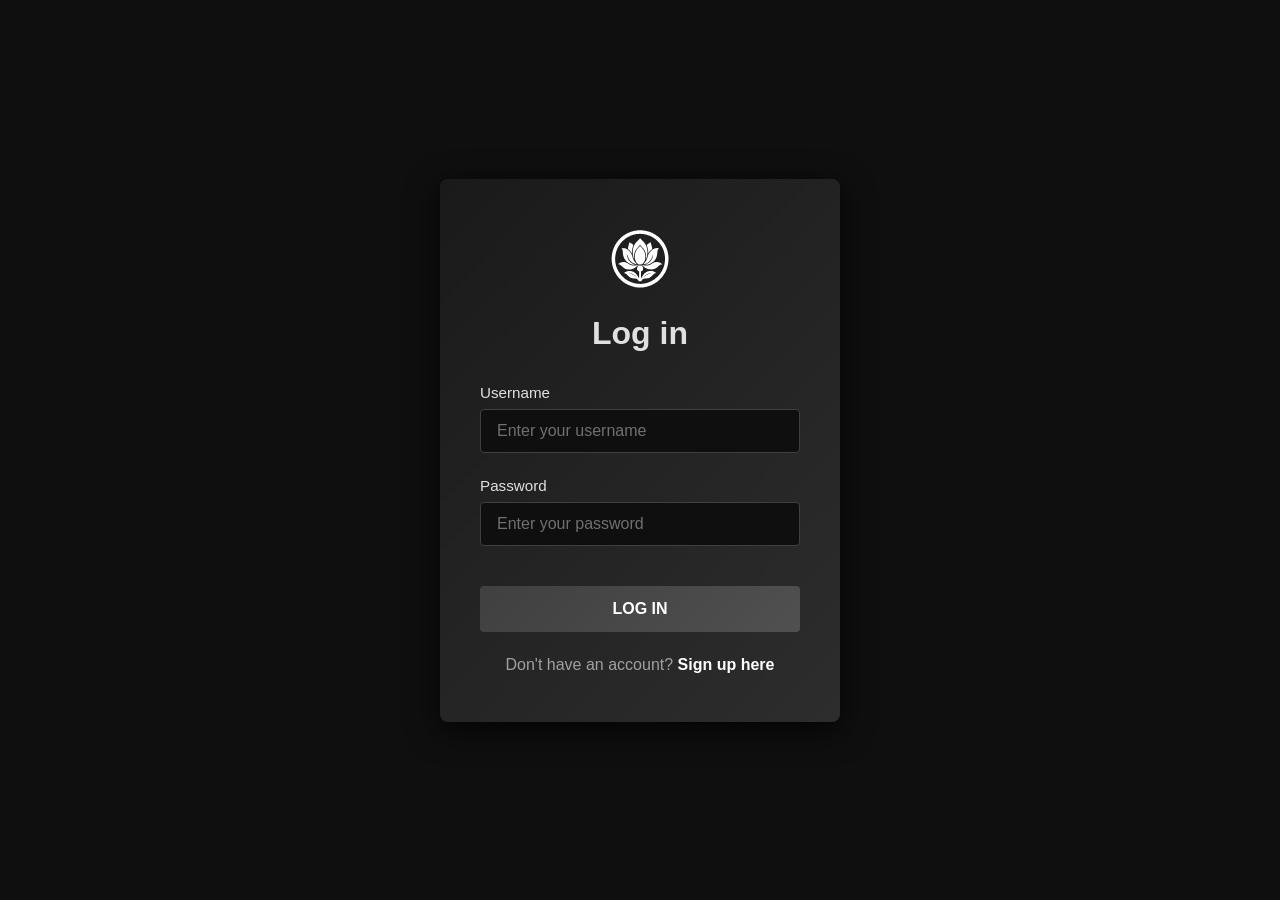
<file: index.html>
<!DOCTYPE html>
<html lang="en">
<head>
    <meta charset="UTF-8">
    <meta name="viewport" content="width=device-width, initial-scale=1.0">
    <title>MrkiSweeper</title>
    <link rel="stylesheet" href="css/style.css">
    <link rel="stylesheet" href="css/login.css">
</head>
<body>
    <div class="login-container">
        <div class="login-card">
            <img class="login-logo" src="photos/logo.svg" alt="Site Logo">
            <h1>Log in</h1>
            <form id="loginForm" class="login-form" method="POST" action="">
                <div class="form-group">
                    <label for="username">Username</label>
                    <input type="text" id="username" name="username" placeholder="Enter your username" required>
                </div>
                <div class="form-group">
                    <label for="password">Password</label>
                    <input type="password" id="password" name="password" placeholder="Enter your password" required>
                </div>
                <button type="submit" class="login-btn">LOG IN</button>
            </form>
            <div id="loginError" class="login-error" aria-live="polite"></div>
            <p class="signup-link">Don't have an account? <a href="signup.html">Sign up here</a></p>
        </div>
    </div>

    <script src="js/config.js"></script>
    <script src="js/login.js"></script>
</body>
</html>
</file>
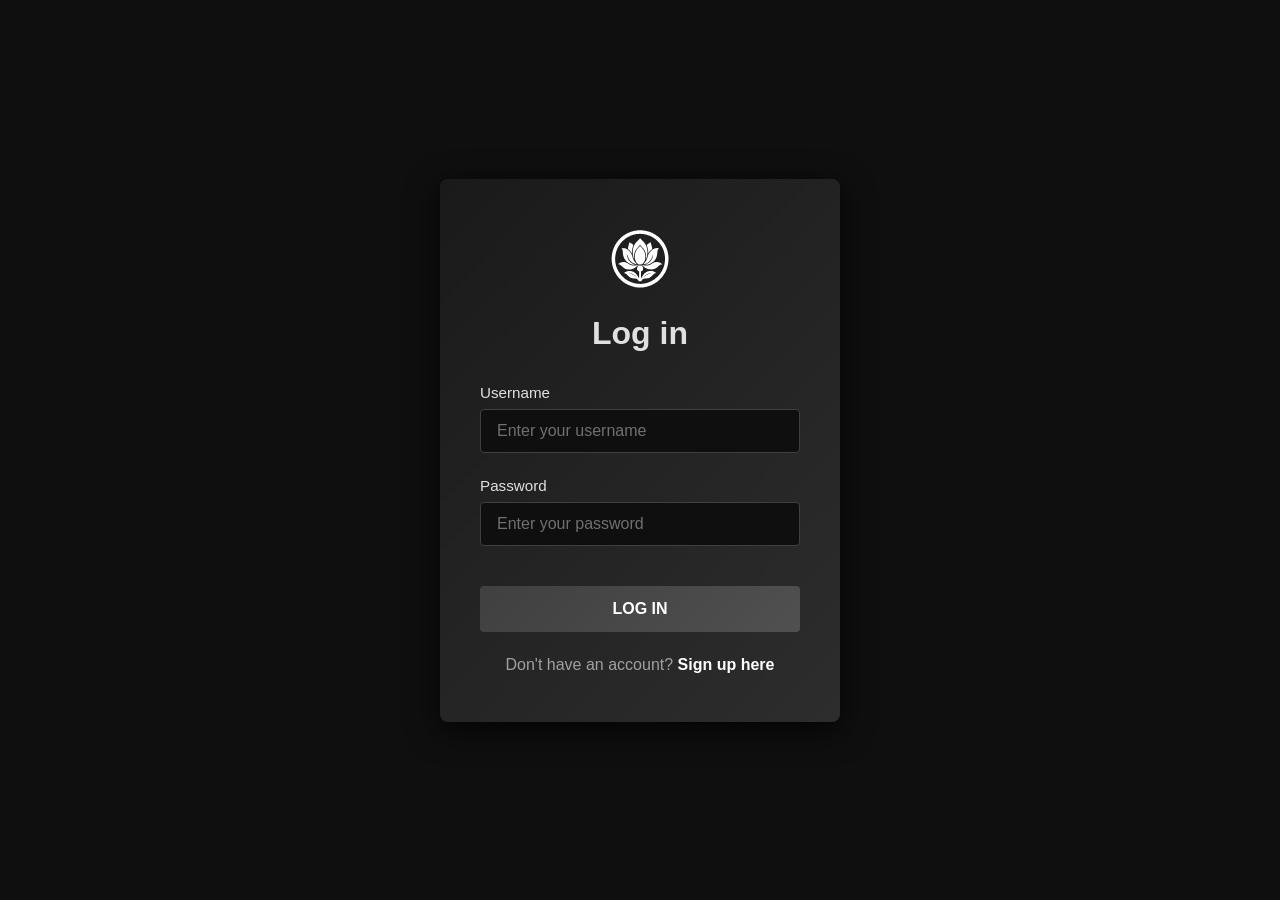
<file: mainpage.html>
<!DOCTYPE html>
<html lang="en">
    <head>
        <meta charset="UTF-8">
        <meta name="viewport" content="width=device-width, initial-scale=1.0">
        <title>MrkiSweeper</title>
        <link rel="stylesheet" href="css/style.css">
    </head>
    
    <body>
        <!-- Zgornje območje glave -->
        <header class="header">
            <div class="header-container">
                <img class="logo" src="photos/logo.svg" alt="Site Logo">
                <img id="headerProfilePic" class="profile-pic clickable" src="photos/default_pfp.png" alt="Profile Picture" onclick="window.location.href='profile.html'">
            </div>
        </header>

        <!-- Glavno vsebinsko okno, kjer se prikažejo razdelek lestvice ali igranja -->
        <main class="main-content">
            <div id="background-animation" class="background-animation"></div>
            <div class="content-wrapper">
                <div id="leaderboard-section" class="content-section leaderboard-section">
                    <div class="leaderboard-search-bar">
                        <div class="leaderboard-search">
                            <input id="playerSearchInput" type="text" placeholder="Enter username to search" />
                            <button id="playerSearchBtn" type="button">Search</button>
                        </div>
                    </div>

                    <div class="leaderboard-group global-leaderboard">
                        <h2>Global Leaderboard</h2>
                        <table class="leaderboard-table">
                            <thead>
                                <tr>
                                    <th>Rank</th>
                                    <th>Player</th>
                                    <th>Time (s)</th>
                                </tr>
                            </thead>
                            <tbody id="leaderboardBody">
                                <!--Dinamične vrstice vstavi JS-->
                            </tbody>
                        </table>
                    </div>

                    <div class="leaderboard-group player-scores">
                        <h2>Player Scores</h2>
                        <table class="leaderboard-table">
                            <thead>
                                <tr>
                                    <th>#</th>
                                    <th>Player</th>
                                    <th>Time (s)</th>
                                </tr>
                            </thead>
                            <tbody id="searchResultsBody">
                                <tr><td colspan="3">Your scores will appear here by default.</td></tr>
                            </tbody>
                        </table>
                    </div>
                </div>
                <div id="play-section" class="content-section play-section">
                    <h2>Ready to Play?</h2>
                    <button class="play-btn" onclick="window.location.href='minesweeper.html'">PLAY</button>
                </div>
            </div>
        </main>
        
        <script src="js/config.js"></script>
        <script src="js/auth.js"></script>
        <script src="js/main.js"></script>
    </body>
</html>
</file>
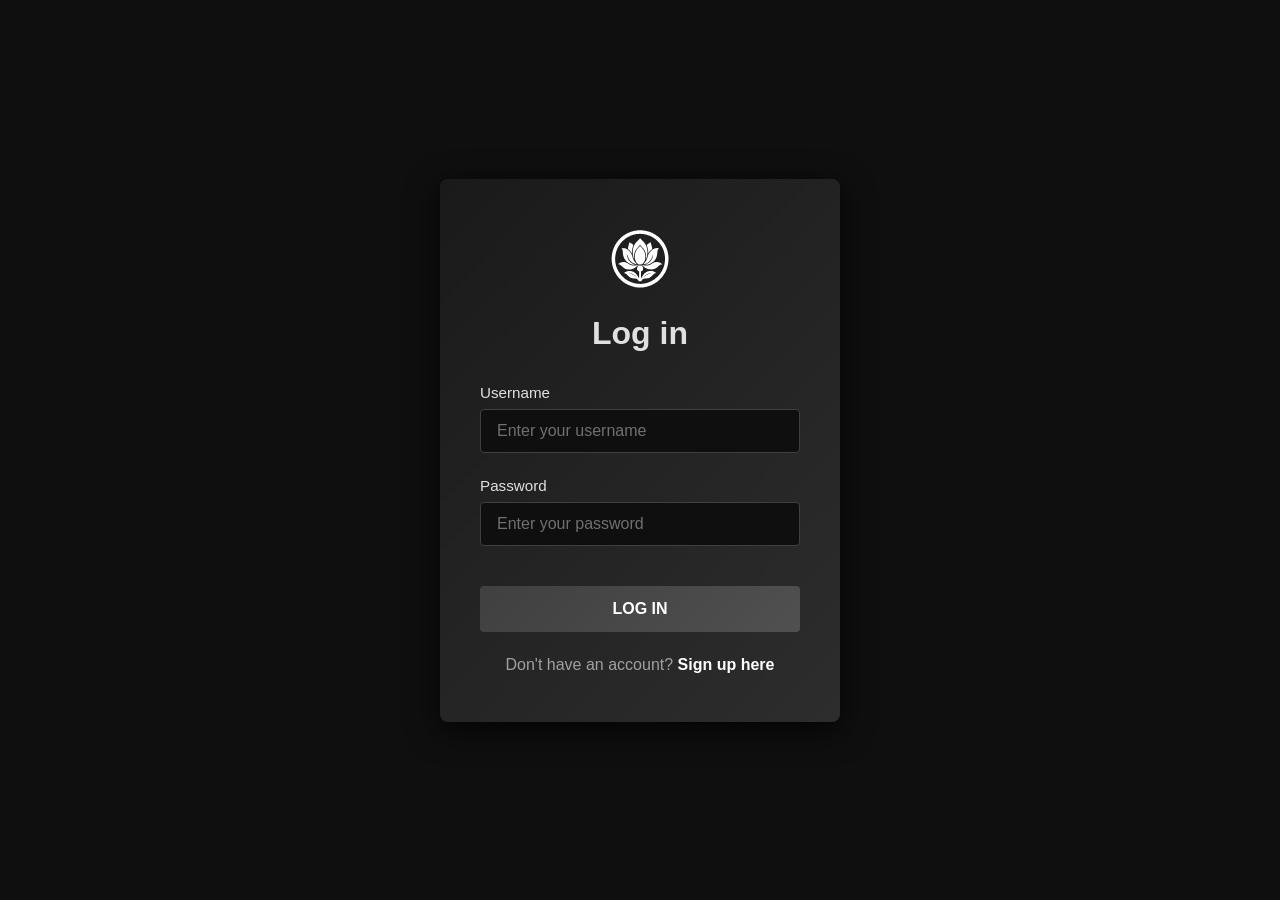
<file: minesweeper.html>
<!DOCTYPE html>
<html lang="en">
<head>
    <meta charset="UTF-8">
    <meta name="viewport" content="width=device-width, initial-scale=1.0">
    <title>MrkiSweeper</title>
    <link rel="stylesheet" href="css/style.css">
    <link rel="stylesheet" href="css/minesweeper.css">
    <script src="js/config.js"></script>
    <script src="js/auth.js"></script>
    <script src="js/minesweeper.js"></script>
</head>
<body>
    <!-- Igralno območje in timer -->
    <div id="game-container" class="game-container">
        <h1>Minesweeper</h1>
        <div class="timer">Time: <span id="timer">000</span>s</div>
        <div id="minesweeper-board" class="minesweeper-board"></div>
    </div>

    <!--Sporočilo o zmagi/porazu -->
    <div id="endgame-modal" class="endgame-modal hidden">
        <div class="endgame-content">
            <h2 id="endgame-title">Game Result</h2>
            <p id="endgame-message">Outcome message</p>
            <div class="endgame-actions">
                <button id="quit-save-btn" type="button">Quit and Save Score</button>
                <button id="retry-save-btn" type="button">Try Again and Save Score</button>
            </div>
        </div>
    </div>
</body>
</html>
</file>
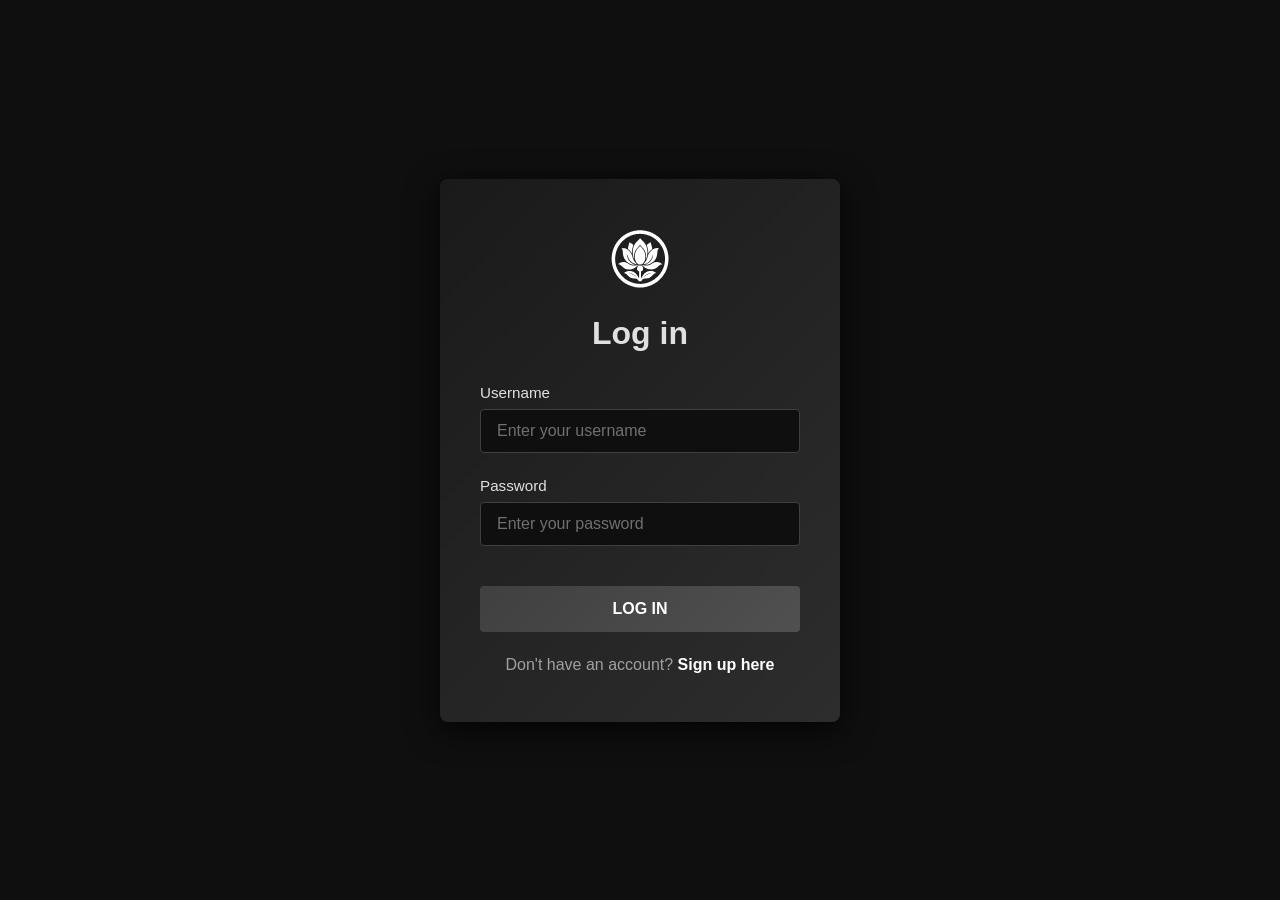
<file: profile.html>
<!DOCTYPE html>
<html lang="en">
    <head>
        <meta charset="UTF-8">
        <meta name="viewport" content="width=device-width, initial-scale=1.0">
        <title>MrkiSweeper - Profile</title>
        <link rel="stylesheet" href="css/style.css">
        <link rel="stylesheet" href="css/profile.css">
    </head>
    
    <body>
        <!-- Glava -->
        <header class="header">
            <div class="header-container">
                <img class="logo clickable" src="photos/logo.svg" alt="Site Logo" onclick="window.location.href='mainpage.html'">
                <img id="headerProfilePic" class="profile-pic clickable" src="photos/default_pfp.png" alt="Profile Picture" onclick="window.location.href='profile.html'">
            </div>
        </header>

        <!-- Glavno okno -->
        <main class="main-content profile-main-content">
            <div id="profile-section" class="content-section profile-content-section">
                <div class="profile-card profile-card-full">
                    <div class="profile-layout">
                        <div class="profile-picture-section">
                            <img class="profile-avatar-rect" id="profileAvatar" src="photos/default_pfp.png" alt="Profile Picture">
                            <button class="avatar-upload-btn edit-account-btn" id="editAccountBtn" type="button">Change Account Info</button>
                            <input type="file" id="avatarUpload" accept="image/*" class="hidden-input">
                        </div>
                        <div class="profile-info-section">
                            <h3 id="profileUsername">Username</h3>
                            <input id="profileUsernameInput" class="profile-input hidden-input" type="text" placeholder="Username">
                            <div class="profile-details">
                                <div class="profile-field">
                                    <label>Email</label>
                                    <div class="profile-field-value">
                                        <span id="profileEmail">-</span>
                                        <input id="profileEmailInput" class="profile-input hidden-input" type="email" placeholder="Email">
                                    </div>
                                </div>
                                <div class="profile-field">
                                    <label>Date of Birth</label>
                                    <span id="profileDob">-</span>
                                </div>
                                <div class="profile-field">
                                    <label>Password</label>
                                    <div class="profile-field-value">
                                        <span id="profilePasswordMask">********</span>
                                        <input id="profilePasswordInput" class="profile-input hidden-input" type="password" placeholder="New password">
                                    </div>
                                </div>
                            </div>
                        </div>
                    </div>
                    <div class="profile-actions">
                        <button class="play-btn" onclick="clearCurrentUser(); window.location.href='index.html'">LOG OUT</button>
                    </div>
                </div>
            </div>
        </main>

        <script src="js/config.js"></script>
        <script src="js/auth.js"></script>
        <script src="js/profile.js"></script>
    </body>
</html>
</file>
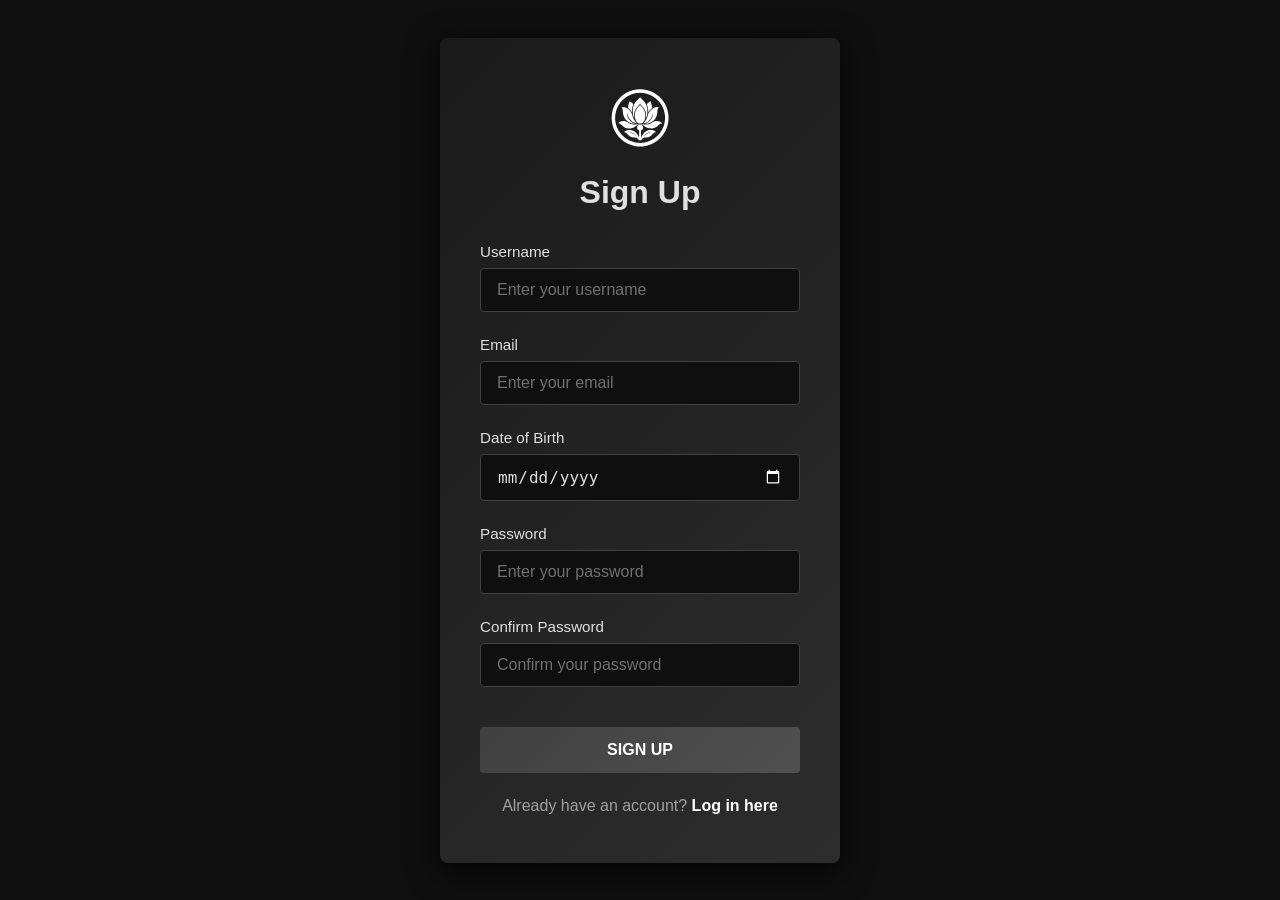
<file: signup.html>
<!DOCTYPE html>
<html lang="en">
<head>
    <meta charset="UTF-8">
    <meta name="viewport" content="width=device-width, initial-scale=1.0">
    <title>MrkiSweeper</title>
    <link rel="stylesheet" href="css/style.css">
    <link rel="stylesheet" href="css/signup.css">
</head>
<body>
    <div class="signup-container">
        <div class="signup-card">
            <img class="signup-logo" src="photos/logo.svg" alt="Site Logo">
            <h1>Sign Up</h1>
            <form id="signupForm" class="signup-form" method="POST" action="">
                <div class="form-group">
                    <label for="username">Username</label>
                    <input type="text" id="username" name="username" placeholder="Enter your username" required>
                </div>
                <div class="form-group">
                    <label for="email">Email</label>
                    <input type="email" id="email" name="email" placeholder="Enter your email" required>
                </div>
                <div class="form-group">
                    <label for="dob">Date of Birth</label>
                    <input type="date" id="dob" name="dob" required>
                </div>
                <div class="form-group">
                    <label for="password">Password</label>
                    <input type="password" id="password" name="password" placeholder="Enter your password" required>
                </div>
                <div class="form-group">
                    <label for="confirm-password">Confirm Password</label>
                    <input type="password" id="confirm-password" name="confirm-password" placeholder="Confirm your password" required>
                </div>
                <button type="submit" class="signup-btn">SIGN UP</button>
            </form>
            <div id="signupError" class="signup-error" aria-live="polite"></div>
            <p class="login-link">Already have an account? <a href="index.html">Log in here</a></p>
        </div>
    </div>
</body>
<script src="js/config.js"></script>
<script src="js/signup.js"></script>
</html>
</file>
<file: css/style.css>
* {
    margin: 0;
    padding: 0;
    box-sizing: border-box;
}

html {
    font-size: 16px;
}

html, body {
    height: 100%;
    margin: 0;
    padding: 0;
    overflow: hidden;
}

body {
    font-family: -apple-system, BlinkMacSystemFont, 'Segoe UI', Roboto, Oxygen, Ubuntu, Cantarell, sans-serif;
    background-color: #0f0f0f;
    color: #e0e0e0;
}

/* Stil zgornje lepljive glave */
.header {
    height: 5rem;
    background: linear-gradient(135deg, #1a1a1a 0%, #2d2d2d 100%);
    box-shadow: 0 2px 10px rgba(0, 0, 0, 0.5);
    position: sticky;
    top: 0;
    z-index: 100;
    transition: height 0.3s ease;
}

.header-container {
    max-width: 1200px;
    margin: 0 auto;
    padding: 0 1.5rem;
    height: 100%;
    display: flex;
    align-items: center;
    justify-content: flex-start;
    gap: 3rem;
}

.header-left {
    display: none;
}

.logo {
    height: 4.5rem;
    width: auto;
    cursor: pointer;
    transition: opacity 0.3s ease;
    margin-left: -1.5rem;
    font-size: 0;
    filter: brightness(0) invert(1);
}

.logo:hover {
    opacity: 0.8;
}

.navbar {
    flex: 1;
    display: flex;
    justify-content: center;
}

.navbar ul {
    display: flex;
    list-style: none;
    gap: 2rem;
}

.profile-pic {
    width: 2.75rem;
    height: 2.75rem;
    border-radius: 50%;
    object-fit: cover;
    border: 2px solid white;
    cursor: pointer;
    transition: transform 0.3s ease;
    margin-left: auto;
    flex-shrink: 0;
}

.profile-pic:hover {
    transform: scale(1.1);
}

.clickable {
    cursor: pointer;
}

.header-right {
    display: none;
}

.logo-area {
    display: none;
}

.logo-area img {
    display: none;
}

.navbar a {
    color: white;
    text-decoration: none;
    font-size: 1rem;
    padding: 0.5rem 1rem;
    border-radius: 4px;
    transition: background-color 0.3s ease;
}

.navbar a:hover {
    background-color: rgba(255, 255, 255, 0.2);
}

.navbar-account ul {
    display: flex;
    list-style: none;
    gap: 2rem;
}

.navbar-account a {
    color: white;
    text-decoration: none;
    font-size: 1rem;
    padding: 0.5rem 1rem;
    border-radius: 4px;
    transition: background-color 0.3s ease;
}

.navbar-account a:hover {
    background-color: rgba(255, 255, 255, 0.2);
}

.sidebar {
    display: none;
}

.sidebar-nav {
    width: 100%;
    display: flex;
    flex-direction: column;
    align-items: center;
}

.sidebar ul {
    display: flex;
    flex-direction: column;
    list-style: none;
    gap: 3rem;
    padding: 0;
    margin: 0;
}

.sidebar a {
    color: white;
    text-decoration: none;
    font-size: 1rem;
    padding: 1rem 1.5rem;
    border-radius: 4px;
    transition: background-color 0.3s ease;
    display: block;
}

.sidebar a:hover {
    background-color: rgba(255, 255, 255, 0.2);
}

@media (max-width: 768px) {
    .header {
        height: 4rem;
    }

    .navbar ul {
        gap: 1rem;
    }

    .navbar a {
        font-size: 0.875rem;
        padding: 0.4rem 0.8rem;
    }

    .sidebar {
        display: flex;
    }
}

/* Glavno območje */
.main-content {
    margin-top: 5rem;
    padding: 0;
    height: calc(100vh - 5rem);
    background-color: #0f0f0f;
    color: #e0e0e0;
    display: flex;
    align-items: center;
    justify-content: center;
    overflow: hidden;
    position: relative;
}

.background-animation {
    position: fixed;
    top: 5rem;
    left: 0;
    right: 0;
    bottom: 0;
    width: 100%;
    height: auto;
    pointer-events: none;
    opacity: 0.35;
    filter: blur(2px);
    z-index: 1;
    background: rgba(15, 15, 15, 0.4);
}

.content-section {
    max-width: 800px;
    width: 100%;
    max-height: 100%;
    overflow-y: auto;
    position: relative;
    z-index: 2;
}

.content-wrapper {
    display: flex;
    flex-direction: column;
    align-items: center;
    justify-content: flex-start;
    gap: 0;
    max-width: 1200px;
    width: 95%;
    max-height: 92vh;
    overflow-y: auto;
    position: relative;
    z-index: 2;
    padding: 0;
    margin-top: -12rem;
}

.play-section {
    text-align: center;
    width: 100%;
    display: flex;
    flex-direction: column;
    align-items: center;
    margin-top: 2rem;
}

.leaderboard-section {
    width: 100%;
    display: grid;
    grid-template-columns: repeat(2, minmax(0, 1fr));
    grid-template-rows: auto 1fr;
    grid-template-areas:
        "search search"
        "global player";
    gap: 2rem;
    align-items: start;
}

.leaderboard-search-bar {
    grid-area: search;
}

.leaderboard-group {
    width: 100%;
    min-width: 0;
}

.global-leaderboard {
    grid-area: global;
}

.player-scores {
    grid-area: player;
}

.content-section h2 {
    color: #e0e0e0;
    margin-bottom: 0.5rem;
    text-align: center;
    font-size: 1.25rem;
}

/* Tabela lestvice */
.leaderboard-table {
    width: 100%;
    max-width: none;
    border-collapse: collapse;
    background-color: #1a1a1a;
    border-radius: 8px;
    overflow: hidden;
    box-shadow: 0 4px 20px rgba(0, 0, 0, 0.5);
    margin: 0 auto;
}

.leaderboard-table th,
.leaderboard-table td {
    padding: 0.25rem 0.5rem;
    text-align: left;
    border-bottom: 1px solid #404040;
    font-size: 0.9rem;
}

.leaderboard-table th {
    background-color: #2d2d2d;
    color: #e0e0e0;
    font-weight: 600;
}

.leaderboard-table td {
    color: #e0e0e0;
}

.leaderboard-table tr:hover {
    background-color: #2a2a2a;
}

.leaderboard-group {
    margin-bottom: 2rem;
}

.leaderboard-search {
    display: flex;
    gap: 0.5rem;
    flex-wrap: wrap;
    justify-content: center;
    margin-bottom: 1rem;
}

.leaderboard-search input {
    flex: 1 1 240px;
    min-width: 200px;
    padding: 0.65rem 0.75rem;
    border: 1px solid #404040;
    border-radius: 8px;
    background: #121212;
    color: #e0e0e0;
}

.leaderboard-search button {
    padding: 0.65rem 1rem;
    border: none;
    border-radius: 8px;
    background: #4a90e2;
    color: white;
    cursor: pointer;
    transition: background 0.2s ease;
}

.leaderboard-search button:hover {
    background: #3b76c1;
}

.current-user-highlight {
    background: rgba(88, 181, 255, 0.12);
}

/* Gumb za igranje */
.play-btn {
    display: inline-block;
    padding: 0.75rem 2rem;
    background: linear-gradient(135deg, #404040 0%, #505050 100%);
    color: white;
    border: none;
    border-radius: 8px;
    font-size: 1rem;
    font-weight: 600;
    cursor: pointer;
    transition: background 0.3s ease, transform 0.2s ease;
    box-shadow: 0 4px 20px rgba(0, 0, 0, 0.5);
}

.play-btn:hover {
    background: linear-gradient(135deg, #505050 0%, #606060 100%);
    transform: translateY(-2px);
}

.play-btn:active {
    transform: translateY(0);
}

/* Prilagoditve za odzivnost */
@media (max-width: 768px) {
    .header {
        height: 4rem;
    }

    .navbar ul {
        gap: 1rem;
    }

    .navbar a {
        font-size: 0.875rem;
        padding: 0.4rem 0.8rem;
    }

    .sidebar {
        display: flex;
    }

    .main-content {
        margin-top: 4rem;
        height: calc(100vh - 4rem);
    }

    .content-wrapper {
        padding: 1rem;
        margin-top: -8rem;
    }

    .leaderboard-table th,
    .leaderboard-table td {
        padding: 0.2rem 0.4rem;
        font-size: 0.8rem;
    }

    .play-btn {
        padding: 0.6rem 1.2rem;
        font-size: 0.9rem;
    }

    .leaderboard-section {
        grid-template-columns: 1fr;
    }
}

@media (max-width: 480px) {
    .header-container {
        padding: 0 1rem;
        gap: 1rem;
    }

    .logo {
        height: 3rem;
        margin-left: -0.5rem;
    }

    .profile-pic {
        width: 2rem;
        height: 2rem;
    }

    .main-content {
        padding: 0;
    }

    .content-section {
        max-width: 100%;
        padding: 0 1rem;
    }

    .content-wrapper {
        width: 95%;
        margin-top: -6rem;
    }

    .leaderboard-table {
        font-size: 0.75rem;
    }

    .play-section h2 {
        font-size: 1rem;
    }
}
</file>
<file: css/login.css>
/* Osnovna ponastavitev sloga za stran za prijavo */
* {
    box-sizing: border-box;
}

/* Ovitek za centriranje kartice za prijavo na celotno stran */
.login-container {
    display: flex;
    align-items: center;
    justify-content: center;
    min-height: 100vh;
    background-color: #0f0f0f;
    padding: 1rem;
}

.login-card {
    background: linear-gradient(135deg, #1a1a1a 0%, #2d2d2d 100%);
    padding: 3rem 2.5rem;
    border-radius: 8px;
    box-shadow: 0 8px 32px rgba(0, 0, 0, 0.8);
    width: 100%;
    max-width: 400px;
    text-align: center;
    display: flex;
    flex-direction: column;
    align-items: center;
}

.login-logo {
    height: 4rem;
    width: auto;
    margin-bottom: 1.5rem;
    cursor: pointer;
    transition: opacity 0.3s ease;
    filter: brightness(0) invert(1);
    max-width: 100%;
}

.login-logo:hover {
    opacity: 0.8;
}

.login-card h1 {
    color: #e0e0e0;
    margin-bottom: 2rem;
    font-size: 2rem;
    font-weight: 600;
    word-wrap: break-word;
}

.login-form {
    display: flex;
    flex-direction: column;
    gap: 1.5rem;
    width: 100%;
}

.login-error {
    display: none;
    margin-top: 0.75rem;
    width: 100%;
    border: 1px solid #ff5c5c;
    background-color: rgba(255, 92, 92, 0.12);
    color: #ff5c5c;
    border-radius: 6px;
    padding: 0.7rem 0.85rem;
    font-size: 0.9rem;
    text-align: center;
}

.form-group {
    display: flex;
    flex-direction: column;
    text-align: left;
}

.form-group label {
    color: #e0e0e0;
    margin-bottom: 0.5rem;
    font-weight: 500;
    font-size: 0.95rem;
}

.form-group input {
    padding: 0.75rem 1rem;
    background-color: #0f0f0f;
    border: 1px solid #404040;
    border-radius: 4px;
    color: #e0e0e0;
    width: 100%;
    font-size: 1rem;
    transition: border-color 0.3s ease, box-shadow 0.3s ease;
}

.form-group input::placeholder {
    color: #707070;
}

.form-group input:focus {
    outline: none;
    border-color: #ffffff;
    box-shadow: 0 0 0 3px rgba(255, 255, 255, 0.1);
}

.login-btn {
    padding: 0.875rem 1.5rem;
    background: linear-gradient(135deg, #404040 0%, #505050 100%);
    color: white;
    border: none;
    border-radius: 4px;
    font-size: 1rem;
    font-weight: 600;
    cursor: pointer;
    transition: background 0.3s ease, transform 0.2s ease;
    width: 100%;
    margin-top: 1rem;
    display: inline-block;
    text-align: center;
    text-decoration: none;
}

.login-btn:hover {
    background: linear-gradient(135deg, #505050 0%, #606060 100%);
    transform: translateY(-2px);
}

.login-btn:active {
    transform: translateY(0);
}

.signup-link {
    color: #a0a0a0;
    margin-top: 1.5rem;
}

.signup-link a {
    color: #ffffff;
    text-decoration: none;
    font-weight: 600;
    transition: color 0.3s ease;
}

.signup-link a:hover {
    color: #e0e0e0;
    text-decoration: underline;
}

@media (max-width: 360px) {
    .login-card {
        padding: 1.5rem 1.25rem;
    }

    .login-card h1 {
        font-size: 1.5rem;
        margin-bottom: 1.5rem;
    }

    .login-logo {
        height: 3rem;
        margin-bottom: 1rem;
    }

    .form-group label {
        font-size: 0.875rem;
    }

    .form-group input {
        padding: 0.625rem 0.75rem;
        font-size: 16px;
    }

    .login-btn {
        padding: 0.75rem 1rem;
        font-size: 0.9rem;
    }
}

@media (max-width: 480px) {
    .login-container {
        padding: 0.5rem;
    }

    .login-card {
        padding: 2rem 1.5rem;
        border-radius: 6px;
    }

    .login-card h1 {
        font-size: 1.75rem;
        margin-bottom: 1.5rem;
    }

    .login-logo {
        height: 3.5rem;
        margin-bottom: 1.25rem;
    }

    .login-form {
        gap: 1rem;
    }

    .form-group input {
        padding: 0.625rem 0.75rem;
        font-size: 16px;
    }

    .login-btn {
        padding: 0.75rem 1rem;
        font-size: 0.95rem;
    }
}

@media (max-width: 768px) and (min-width: 481px) {
    .login-card {
        padding: 2.5rem 2rem;
    }

    .login-card h1 {
        font-size: 1.875rem;
    }
}

@media (max-height: 600px) and (orientation: landscape) {
    .login-container {
        min-height: auto;
        padding: 0.5rem;
    }

    .login-card {
        padding: 1.5rem 1.5rem;
    }

    .login-card h1 {
        margin-bottom: 1rem;
        font-size: 1.5rem;
    }

    .login-logo {
        height: 2.5rem;
        margin-bottom: 0.75rem;
    }

    .login-form {
        gap: 0.75;
    }
}
</file>
<file: css/minesweeper.css>
.game-container {
    display: block;
    text-align: center;
    padding: 1rem;
    overflow: auto;
}

.game-container h1 {
    color: #e0e0e0;
    margin-bottom: 1rem;
}

.minesweeper-board {
    display: inline-grid;
    grid-template-columns: repeat(30, 20px);
    gap: 1px;
    background-color: #404040;
    padding: 10px;
    border-radius: 8px;
    box-shadow: 0 4px 20px rgba(0, 0, 0, 0.5);
}

.minesweeper-cell {
    width: 20px;
    height: 20px;
    background-color: #2d2d2d;
    border: 1px solid #505050;
    cursor: pointer;
    display: flex;
    align-items: center;
    justify-content: center;
    font-size: 0.75rem;
    color: #a0a0a0;
    transition: background-color 0.2s ease;
    user-select: none;
}

.minesweeper-cell:hover {
    background-color: #3a3a3a;
}

.minesweeper-cell.revealed {
    background-color: #1a1a1a;
    border-color: #404040;
}

.minesweeper-cell.mine {
    background-color: #5a2a2a;
}

.timer {
    font-size: 2rem;
    color: #e0e0e0;
    margin-bottom: 1rem;
    font-family: 'Courier New', monospace;
    font-weight: bold;
}

.endgame-modal {
    position: fixed;
    top: 0;
    left: 0;
    width: 100%;
    height: 100%;
    background: rgba(0, 0, 0, 0.75);
    display: flex;
    align-items: center;
    justify-content: center;
    z-index: 999;
}

.endgame-modal.hidden {
    display: none;
}

.endgame-content {
    background: #1a1a1a;
    border: 2px solid #404040;
    padding: 1.5rem;
    border-radius: 10px;
    width: min(90%, 420px);
    text-align: center;
    box-shadow: 0 8px 24px rgba(0, 0, 0, 0.7);
}

.endgame-content h2 {
    margin-bottom: 0.5rem;
    color: #e0e0e0;
}

.endgame-content p {
    margin-bottom: 1rem;
    color: #c0c0c0;
}

.endgame-actions {
    display: flex;
    gap: 0.75rem;
    justify-content: center;
    flex-wrap: wrap;
}

.endgame-actions button {
    background: linear-gradient(135deg, #404040 0%, #505050 100%);
    border: 1px solid #606060;
    color: white;
    padding: 0.65rem 1rem;
    border-radius: 6px;
    cursor: pointer;
    font-weight: 600;
    min-width: 140px;
}

.endgame-actions button:hover {
    background: linear-gradient(135deg, #505050 0%, #606060 100%);
}

/* Prilagoditve za odzivnost */
@media (max-width: 768px) {
    .minesweeper-board {
        grid-template-columns: repeat(20, 15px);
    }

    .minesweeper-cell {
        width: 15px;
        height: 15px;
        font-size: 0.6rem;
    }

    .timer {
        font-size: 1.5rem;
    }

    .endgame-content {
        padding: 1rem;
        width: min(95%, 350px);
    }

    .endgame-actions {
        flex-direction: column;
        align-items: center;
    }

    .endgame-actions button {
        min-width: 120px;
        padding: 0.5rem 0.8rem;
    }
}

@media (max-width: 480px) {
    .minesweeper-board {
        grid-template-columns: repeat(15, 12px);
        padding: 5px;
    }

    .minesweeper-cell {
        width: 12px;
        height: 12px;
        font-size: 0.5rem;
    }

    .timer {
        font-size: 1.2rem;
    }

    .game-container {
        padding: 0.5rem;
    }

    .game-container h1 {
        font-size: 1.5rem;
        margin-bottom: 0.5rem;
    }
}</content>
<parameter name="filePath">c:\Users\Amel\Desktop\ZakljucnaNaloga-main\css\minesweeper.css
</file>
<file: css/profile.css>
.profile-card {
    background: linear-gradient(135deg, #1a1a1a 0%, #2d2d2d 100%);
    padding: 3rem;
    border-radius: 8px;
    box-shadow: 0 8px 32px rgba(0, 0, 0, 0.8);
    width: 100%;
    max-width: 1100px;
    margin: 0 auto;
}

.profile-layout {
    display: flex;
    gap: 3rem;
    margin-bottom: 2.5rem;
}

.profile-picture-section {
    flex-shrink: 0;
    display: flex;
    flex-direction: column;
    align-items: center;
}

.profile-avatar-rect {
    width: 200px;
    height: 200px;
    object-fit: cover;
    border-radius: 8px;
    border: 2px solid #e0e0e0;
    display: block;
    margin-bottom: 1rem;
}

.avatar-upload-btn {
    display: inline-block;
    padding: 0.5rem 1rem;
    background-color: #404040;
    color: #e0e0e0;
    border-radius: 4px;
    cursor: pointer;
    font-size: 0.9rem;
    transition: background-color 0.3s ease;
}

.avatar-upload-btn:hover {
    background-color: #505050;
}

.profile-info-section {
    flex: 1;
    display: flex;
    flex-direction: column;
    justify-content: center;
    gap: 1.5rem;
}

.profile-info-section h3 {
    color: #e0e0e0;
    font-size: 2rem;
    font-weight: 600;
    margin-bottom: 0.5rem;
}

.profile-details {
    display: flex;
    flex-direction: column;
    gap: 1rem;
}

.profile-field {
    display: grid;
    grid-template-columns: 1fr minmax(220px, 1fr);
    gap: 1rem;
    align-items: center;
    padding: 1rem 1.25rem;
    background-color: #0f0f0f;
    border-radius: 4px;
    border: 1px solid #404040;
}

.profile-field label {
    color: #a0a0a0;
    font-weight: 500;
    font-size: 1rem;
}

.profile-field span {
    color: #e0e0e0;
    font-weight: 400;
    font-size: 1rem;
    display: block;
    text-align: right;
    word-break: break-word;
}

.profile-field-value {
    display: flex;
    align-items: center;
    gap: 1rem;
    justify-content: flex-end;
    width: 100%;
}

.profile-input {
    background-color: #121212;
    color: #e0e0e0;
    border: 1px solid #404040;
    border-radius: 4px;
    padding: 0.85rem 1rem;
    font-size: 1rem;
    width: 100%;
    min-width: 0;
    max-width: 420px;
}

.profile-input::placeholder {
    color: #757575;
}

.profile-actions {
    display: flex;
    gap: 1rem;
    flex-wrap: wrap;
    justify-content: stretch;
    margin-top: 1.5rem;
}

.profile-actions .play-btn {
    width: 100%;
    padding: 1rem 1.25rem;
    border-radius: 8px;
    background: linear-gradient(135deg, #404040 0%, #505050 100%);
    border: none;
}

.profile-actions .play-btn:hover {
    background-color: #505050;
}

.profile-card .play-btn {
    width: 100%;
    padding: 1rem 1.25rem;
    font-size: 1rem;
}

.profile-picture-section .edit-account-btn {
    margin-top: 0.75rem;
    width: 100%;
    padding: 0.5rem 1rem;
    font-size: 0.9rem;
    line-height: 1.4;
    border-radius: 4px;
    background-color: #404040;
    color: #e0e0e0;
    border: none;
    cursor: pointer;
    transition: background-color 0.3s ease;
    display: inline-block;
    box-sizing: border-box;
    font-family: inherit;
    text-decoration: none;
}

.profile-picture-section .edit-account-btn:hover,
.profile-picture-section .avatar-upload-btn:hover {
    background-color: #505050;
}

.profile-picture-section .avatar-upload-btn,
.profile-picture-section .edit-account-btn {
    width: 100%;
    max-width: 220px;
    text-align: center;
}

.profile-picture-section .avatar-upload-btn,
.profile-picture-section .edit-account-btn {
    width: 100%;
    max-width: 220px;
    text-align: center;
}

@media (max-width: 600px) {
    .profile-layout {
        flex-direction: column;
        align-items: center;
        text-align: center;
    }

    .profile-field {
        flex-direction: column;
        gap: 0.5rem;
    }

    .profile-card {
        padding: 1.5rem;
    }

    .profile-avatar-rect {
        width: 150px;
        height: 150px;
    }

    .profile-info-section h3 {
        font-size: 1.5rem;
    }
}

@media (max-width: 480px) {
    .profile-card {
        padding: 1rem;
        max-width: 100%;
    }

    .profile-layout {
        gap: 1.5rem;
    }

    .profile-avatar-rect {
        width: 120px;
        height: 120px;
    }

    .profile-field {
        padding: 0.75rem 1rem;
    }

    .profile-input {
        padding: 0.6rem 0.8rem;
        font-size: 0.9rem;
    }
}

.profile-main-content {
    margin-left: 0;
}

.profile-content-section {
    display: flex;
    justify-content: center;
    align-items: flex-start;
    margin-top: -10rem;
    max-width: none !important;
    width: 100%;
}

.profile-card-full {
    width: 100%;
    max-width: 1100px;
}

.hidden-input {
    display: none;
}
</file>
<file: css/signup.css>
* {
    box-sizing: border-box;
}

.signup-container {
    display: flex;
    align-items: center;
    justify-content: center;
    min-height: 100vh;
    background-color: #0f0f0f;
    padding: 1rem;
}

.signup-card {
    background: linear-gradient(135deg, #1a1a1a 0%, #2d2d2d 100%);
    padding: 3rem 2.5rem;
    border-radius: 8px;
    box-shadow: 0 8px 32px rgba(0, 0, 0, 0.8);
    width: 100%;
    max-width: 400px;
    text-align: center;
    display: flex;
    flex-direction: column;
    align-items: center;
}

.signup-logo {
    height: 4rem;
    width: auto;
    margin-bottom: 1.5rem;
    cursor: pointer;
    transition: opacity 0.3s ease;
    filter: brightness(0) invert(1);
    max-width: 100%;
}

.signup-logo:hover {
    opacity: 0.8;
}

.signup-card h1 {
    color: #e0e0e0;
    margin-bottom: 2rem;
    font-size: 2rem;
    font-weight: 600;
    word-wrap: break-word;
}

.signup-form {
    display: flex;
    flex-direction: column;
    gap: 1.5rem;
    width: 100%;
}

.form-group {
    display: flex;
    flex-direction: column;
    text-align: left;
}

.form-group label {
    color: #e0e0e0;
    margin-bottom: 0.5rem;
    font-weight: 500;
    font-size: 0.95rem;
}

.form-group input {
    padding: 0.75rem 1rem;
    background-color: #0f0f0f;
    border: 1px solid #404040;
    border-radius: 4px;
    color: #e0e0e0;
    font-size: 1rem;
    transition: border-color 0.3s ease, box-shadow 0.3s ease;
    width: 100%;
}

.form-group input::-webkit-calendar-picker-indicator {
    filter: brightness(0) invert(1);
    cursor: pointer;
}

.form-group input::placeholder {
    color: #707070;
}

.form-group input:focus {
    outline: none;
    border-color: #ffffff;
    box-shadow: 0 0 0 3px rgba(255, 255, 255, 0.1);
}

.signup-error {
    display: none;
    width: 100%;
    margin-top: 0.75rem;
    padding: 0.75rem 0.85rem;
    border: 1px solid #ff5c5c;
    background-color: rgba(255, 92, 92, 0.12);
    color: #ff5c5c;
    border-radius: 6px;
    font-size: 0.9rem;
    text-align: center;
}

.signup-btn {
    padding: 0.875rem 1.5rem;
    background: linear-gradient(135deg, #404040 0%, #505050 100%);
    color: white;
    border: none;
    border-radius: 4px;
    font-size: 1rem;
    font-weight: 600;
    cursor: pointer;
    transition: background 0.3s ease, transform 0.2s ease;
    width: 100%;
    margin-top: 1rem;
    display: inline-block;
    text-align: center;
    text-decoration: none;
}

.signup-btn:hover {
    background: linear-gradient(135deg, #505050 0%, #606060 100%);
    transform: translateY(-2px);
}

.signup-btn:active {
    transform: translateY(0);
}

.login-link {
    color: #a0a0a0;
    margin-top: 1.5rem;
    word-wrap: break-word;
}

.login-link a {
    color: #ffffff;
    text-decoration: none;
    font-weight: 600;
    transition: color 0.3s ease;
}

.login-link a:hover {
    color: #e0e0e0;
    text-decoration: underline;
}

@media (max-width: 360px) {
    .signup-card {
        padding: 1.5rem 1.25rem;
    }

    .signup-card h1 {
        font-size: 1.5rem;
        margin-bottom: 1.5rem;
    }

    .signup-logo {
        height: 3rem;
        margin-bottom: 1rem;
    }

    .form-group label {
        font-size: 0.875rem;
    }

    .form-group input {
        padding: 0.625rem 0.75rem;
        font-size: 16px;
    }

    .signup-btn {
        padding: 0.75rem 1rem;
        font-size: 0.9rem;
    }
}

@media (max-width: 480px) {
    .signup-container {
        padding: 0.5rem;
    }

    .signup-card {
        padding: 2rem 1.5rem;
        border-radius: 6px;
    }

    .signup-card h1 {
        font-size: 1.75rem;
        margin-bottom: 1.5rem;
    }

    .signup-logo {
        height: 3.5rem;
        margin-bottom: 1.25rem;
    }

    .signup-form {
        gap: 1rem;
    }

    .form-group input {
        padding: 0.625rem 0.75rem;
        font-size: 16px;
    }

    .signup-btn {
        padding: 0.75rem 1rem;
        font-size: 0.95rem;
    }
}

@media (max-width: 768px) and (min-width: 481px) {
    .signup-card {
        padding: 2.5rem 2rem;
    }

    .signup-card h1 {
        font-size: 1.875rem;
    }
}

@media (max-height: 600px) and (orientation: landscape) {
    .signup-container {
        min-height: auto;
        padding: 0.5rem;
    }

    .signup-card {
        padding: 1.5rem 1.5rem;
    }

    .signup-card h1 {
        margin-bottom: 1rem;
        font-size: 1.5rem;
    }

    .signup-logo {
        height: 2.5rem;
        margin-bottom: 0.75rem;
    }

    .signup-form {
        gap: 0.75rem;
        gap: 1rem;
    }
}
</file>
